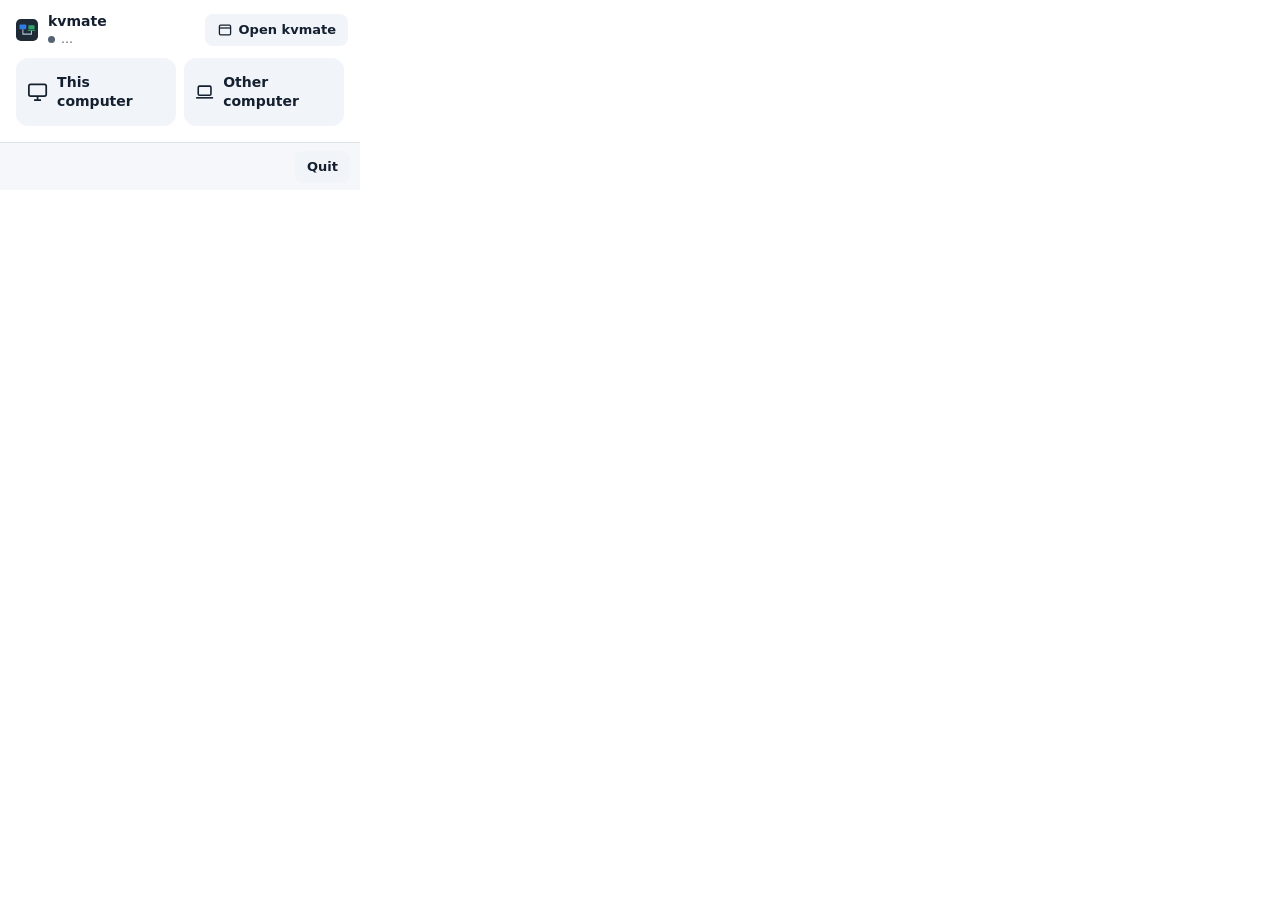
<file: crates/hub/ui/panel.html>
<!doctype html>
<html lang="en">
<head>
  <meta charset="utf-8">
  <meta name="viewport" content="width=device-width, initial-scale=1">
  <title>kvmate</title>
  <link rel="stylesheet" href="shared/base.css">
  <link rel="stylesheet" href="panel/panel.css">
  <script type="module" src="panel/panel.js" blocking="render"></script>
</head>
<body>
  <div id="panel">
    <header>
      <svg class="logo" width="22" height="22" viewBox="0 0 32 32" aria-hidden="true"><rect width="32" height="32" rx="7" fill="#1F2A37"/><rect x="5" y="8" width="10" height="7" rx="1.5" fill="#2F7DE1"/><rect x="18" y="9" width="9" height="6" rx="1.2" fill="#2FA36B"/><path d="M17 16.5h11" stroke="#2FA36B" stroke-width="1.5"/><path d="M10 15v7h12.5v-5" stroke="#AFC3D6" stroke-width="1.5" fill="none"/></svg>
      <span class="title"><b>kvmate</b><span id="state" class="state"><i></i><span id="state-text">…</span></span></span>
      <span class="grow"></span>
      <button id="open" class="small" title="Open the kvmate window">
        <svg width="16" height="16" viewBox="0 0 20 20" fill="none" stroke="currentColor" stroke-width="1.6" aria-hidden="true"><rect x="3" y="4" width="14" height="12" rx="1.5"/><path d="M3 7.5h14"/></svg>
        Open kvmate
      </button>
    </header>

    <div id="banner" class="banner" hidden>
      <b id="banner-title"></b>
      <span id="banner-text"></span>
      <button id="banner-action" class="small light" hidden></button>
    </div>

    <section id="main-view">
      <div class="targets" role="group" aria-label="Keyboard and mouse">
        <button id="t-here" class="target" data-target="pc">
          <svg width="24" height="24" viewBox="0 0 20 20" fill="none" stroke="currentColor" stroke-width="1.5" aria-hidden="true"><rect x="2.5" y="3.5" width="15" height="10" rx="1.5"/><path d="M7 17h6M10 13.5V17"/></svg>
          <span><b>This computer</b><small id="t-here-sub"></small></span>
        </button>
        <button id="t-other" class="target" data-target="laptop">
          <svg width="24" height="24" viewBox="0 0 20 20" fill="none" stroke="currentColor" stroke-width="1.5" aria-hidden="true"><rect x="4" y="4.5" width="12" height="8.5" rx="1.2"/><path d="M2 15.5h16"/></svg>
          <span><b>Other computer</b><small id="t-other-sub"></small></span>
        </button>
      </div>

      <div id="rows" class="rows"></div>
    </section>

    <section id="sub-view" hidden>
      <button id="back" class="back">
        <svg width="16" height="16" viewBox="0 0 20 20" fill="none" stroke="currentColor" stroke-width="1.8" aria-hidden="true"><path d="M12 5l-5 5 5 5"/></svg>
        <span id="sub-title"></span>
      </button>
      <div id="sub-body"></div>
    </section>

    <footer>
      <span id="foot"></span>
      <button id="quit" class="small">Quit</button>
    </footer>
  </div>
</body>
</html>
</file>
<file: crates/hub/ui/shared/base.css>
/* The theme is always set on <html> (applyTheme in dom.js), so the stylesheets handle only light
   and dark. */
:root {
  color-scheme: light;
  --here: #1e6bd0;
  --other: #1e7f50;
  --here-line: #2f7de1;
  --other-line: #2fa36b;
}

:root[data-theme="dark"] {
  color-scheme: dark;
  --here: #2c6fd6;
  --other: #1f8a5b;
  --here-line: #4d9bff;
  --other-line: #3ccb8a;
}

* {
  box-sizing: border-box;
}

[hidden] {
  display: none !important;
}

html,
body {
  margin: 0;
  background: var(--bg);
  color: var(--text);
  font: 14px/20px "Segoe UI Variable Text", "Segoe UI", system-ui, -apple-system, sans-serif;
}

button,
select,
input {
  font: inherit;
  color: inherit;
}

button {
  cursor: pointer;
}

button:disabled {
  cursor: default;
}

.ico {
  fill: none;
  stroke: currentColor;
  stroke-width: 1.5;
  stroke-linecap: round;
  stroke-linejoin: round;
  flex-shrink: 0;
}

.grow {
  flex: 1;
}

.tgl {
  --tgl-w: 40px;
  appearance: none;
  width: var(--tgl-w);
  height: 22px;
  margin: 0;
  flex-shrink: 0;
  border-radius: 11px;
  background: var(--idle);
  position: relative;
  cursor: pointer;
}

.tgl::before {
  content: "";
  position: absolute;
  top: 3px;
  left: 3px;
  width: 16px;
  height: 16px;
  border-radius: 50%;
  background: #ffffff;
  transition: left 0.15s;
}

.tgl:checked {
  background: var(--here);
}

.tgl:checked::before {
  left: calc(var(--tgl-w) - 19px);
}

.levels {
  display: flex;
  align-items: flex-end;
}

.levels button {
  padding: 0 2px;
  display: flex;
  align-items: flex-end;
  border: 0;
  border-radius: 4px;
  background: transparent;
}

.levels i {
  display: block;
  width: 100%;
  border-radius: 2px;
  background: var(--idle);
}

.levels button.on i {
  background: var(--here-line);
}

.lane {
  position: relative;
  overflow: hidden;
}

.lane::before {
  content: "";
  position: absolute;
  top: 0;
  bottom: 0;
  left: calc(-1 * var(--stripe));
  right: calc(-1 * var(--stripe));
  background: var(--flow, none);
}

@keyframes flow-left {
  to { transform: translateX(calc(-1 * var(--stripe))); }
}

@keyframes flow-right {
  to { transform: translateX(var(--stripe)); }
}

@media (prefers-reduced-motion: reduce) {
  .lane::before { animation: none !important; }
}
</file>
<file: crates/hub/ui/panel/panel.css>
:root {
  --bg: #ffffff;
  --surface: #f1f4f8;
  --hover: #e8edf3;
  --text: #142030;
  --muted: #556375;
  --line: rgba(20, 32, 48, 0.09);
  --foot: #f5f7fa;
  --here-sub: #dce9fb;
  --other-sub: #d7f2e5;
  --idle: #dde3ea;
  --dim: #9aa6b3;
  --warn: #9a5b00;
  --warn-bg: #fff4db;
  --info-bg: #eaf2fc;
  --radio: #1e6bd0;
}

:root[data-theme="dark"] {
  --bg: #1b2430;
  --surface: #243142;
  --hover: #2b3a4e;
  --text: #e8eef4;
  --muted: #9fb0c2;
  --line: rgba(255, 255, 255, 0.08);
  --foot: #151d27;
  --idle: #334256;
  --dim: #5c6b7e;
  --warn: #f5c35b;
  --warn-bg: #4a3b16;
  --info-bg: #1d3a63;
  --radio: #8ec0ff;
}

html,
body {
  overflow: hidden;
  user-select: none;
}

#panel {
  width: 360px;
  display: flex;
  flex-direction: column;
}

header {
  display: flex;
  align-items: center;
  gap: 10px;
  padding: 12px 12px 10px 16px;
}

.title {
  display: flex;
  flex-direction: column;
  line-height: 18px;
}

.state {
  display: flex;
  align-items: center;
  gap: 6px;
  font-size: 12px;
  white-space: nowrap;
  color: var(--state, var(--muted));
}

.state i {
  width: 7px;
  height: 7px;
  border-radius: 50%;
  background: var(--state, var(--muted));
}

.state.here { --state: var(--here-line); }
.state.other { --state: var(--other-line); }
.state.warn { --state: var(--warn); }

#open {
  display: inline-flex;
  align-items: center;
  gap: 6px;
}

.banner {
  margin: 0 16px 12px;
  padding: 10px 12px;
  border-radius: 10px;
  background: var(--warn-bg);
  display: flex;
  flex-direction: column;
  gap: 2px;
}

.banner.info {
  background: var(--info-bg);
}

.banner span {
  font-size: 13px;
}

.banner button {
  align-self: flex-start;
  margin-top: 8px;
}

.targets {
  display: grid;
  grid-template-columns: 1fr 1fr;
  gap: 8px;
  padding: 0 16px 6px;
}

.target {
  height: 68px;
  display: flex;
  align-items: center;
  gap: 8px;
  padding: 0 10px;
  border: 0;
  border-radius: 12px;
  background: var(--surface);
  text-align: left;
}

.target:hover:not(:disabled) {
  background: var(--hover);
}

.target span {
  display: flex;
  flex-direction: column;
  min-width: 0;
}

.target b {
  font-size: 14px;
  font-weight: 600;
  line-height: 19px;
}

.target small {
  font-size: 12px;
  color: var(--muted);
}

.target.active {
  color: #ffffff;
}

#t-here.active { background: var(--here); }
#t-other.active { background: var(--other); }
#t-here.active small { color: var(--here-sub); }
#t-other.active small { color: var(--other-sub); }

.target:disabled {
  opacity: 0.5;
}

.rows {
  display: flex;
  flex-direction: column;
  padding: 2px 6px 8px;
}

.row {
  min-height: 48px;
  display: flex;
  align-items: center;
  gap: 12px;
  padding: 4px 10px;
  border: 0;
  border-radius: 10px;
  background: transparent;
  text-align: left;
}

.row:hover {
  background: var(--surface);
}

.row > .ico {
  stroke: var(--muted);
}

.row .text {
  flex: 1;
  min-width: 0;
  display: flex;
  flex-direction: column;
}

.row b {
  font-weight: 600;
}

.row small {
  font-size: 12px;
  color: var(--muted);
  white-space: nowrap;
  overflow: hidden;
  text-overflow: ellipsis;
}

.chev {
  stroke-width: 1.8;
}

.lanes {
  display: flex;
  align-items: center;
  gap: 4px;
  flex-shrink: 0;
}

.lanes .end {
  stroke: var(--dim);
  stroke-width: 1.8;
  stroke-linecap: butt;
}

.lane {
  --stripe: 12px;
  width: 26px;
  height: 2px;
  border-radius: 1px;
  background: var(--dim);
  opacity: 0.6;
}

.lanes .dot {
  width: 7px;
  height: 7px;
  border-radius: 50%;
  background: var(--text);
}

.l-none .left,
.r-none .right {
  visibility: hidden;
}

.l-in .left,
.l-out .left,
.r-in .right,
.r-out .right {
  height: 4px;
  border-radius: 2px;
  opacity: 1;
  background: none;
}

.l-in .left,
.l-out .left { --flow: repeating-linear-gradient(90deg, var(--here-line) 0 6px, transparent 6px 12px); }
.r-in .right,
.r-out .right { --flow: repeating-linear-gradient(90deg, var(--other-line) 0 6px, transparent 6px 12px); }
.l-in .left::before,
.r-out .right::before { animation: flow-right 0.8s linear infinite; }
.l-out .left::before,
.r-in .right::before { animation: flow-left 0.8s linear infinite; }
.l-in .here,
.l-out .here { stroke: var(--here-line); }
.r-in .other,
.r-out .other { stroke: var(--other-line); }

#sub-view {
  display: flex;
  flex-direction: column;
  gap: 2px;
  padding: 0 10px 12px;
}

#sub-body {
  display: flex;
  flex-direction: column;
  gap: 2px;
}

.back {
  align-self: flex-start;
  display: flex;
  align-items: center;
  gap: 6px;
  height: 34px;
  padding: 0 8px;
  border: 0;
  border-radius: 8px;
  background: transparent;
  font-weight: 600;
}

.back:hover {
  background: var(--surface);
}

.group {
  margin: 10px 12px 2px;
  font-size: 12px;
  font-weight: 600;
  color: var(--muted);
}

.note {
  margin: 2px 12px 4px;
  font-size: 12px;
  line-height: 17px;
  color: var(--muted);
}

.note.line {
  margin: 6px 12px;
}

.note.strong {
  color: var(--text);
  font-size: 13px;
}

.note.error {
  color: var(--warn);
}

.radio {
  min-height: 44px;
  display: flex;
  align-items: center;
  gap: 12px;
  padding: 4px 12px;
  border: 0;
  border-radius: 10px;
  background: transparent;
  text-align: left;
}

.radio:hover:not(:disabled) {
  background: var(--surface);
}

.radio:disabled {
  opacity: 0.5;
}

.radio i {
  width: 18px;
  height: 18px;
  flex-shrink: 0;
  border-radius: 50%;
  border: 1.5px solid var(--muted);
}

.radio.on i {
  border: 5px solid var(--radio);
}

.radio > span {
  display: flex;
  flex-direction: column;
  min-width: 0;
}

.radio small,
.plain small {
  font-size: 12px;
  line-height: 16px;
  color: var(--muted);
}

.radio.device {
  min-height: 36px;
}

.radio.device i {
  width: 16px;
  height: 16px;
}

.radio.device.on i {
  border-width: 4px;
}

.plain {
  min-height: 46px;
  display: flex;
  align-items: center;
  justify-content: space-between;
  gap: 10px;
  padding: 4px 12px;
  border-radius: 10px;
}

label.plain {
  cursor: pointer;
}

label.plain:hover {
  background: var(--surface);
}

.plain > span {
  display: flex;
  flex-direction: column;
  min-width: 0;
}

.tgl {
  --tgl-w: 38px;
}

.levels {
  gap: 2px;
}

.levels button {
  width: 13px;
  height: 28px;
}

.levels button:hover {
  background: var(--surface);
}

.buttons {
  display: flex;
  gap: 8px;
  padding: 2px 12px 4px;
}

.link {
  align-self: flex-start;
  margin: 8px 6px 0;
  padding: 4px 6px;
  border: 0;
  border-radius: 6px;
  background: transparent;
  color: var(--radio);
  font-size: 13px;
}

.link:hover {
  background: var(--surface);
}

footer {
  height: 48px;
  display: flex;
  align-items: center;
  gap: 8px;
  padding: 0 10px 0 16px;
  background: var(--foot);
  border-top: 1px solid var(--line);
}

#foot {
  flex: 1;
  font-size: 12px;
  color: var(--muted);
}

.small {
  height: 32px;
  padding: 0 12px;
  border: 0;
  border-radius: 8px;
  background: var(--surface);
  font-weight: 600;
  font-size: 13px;
  white-space: nowrap;
}

.small:hover:not(:disabled) {
  background: var(--hover);
}

.small:disabled {
  opacity: 0.5;
}

.small.primary {
  background: var(--here);
  color: #ffffff;
}

.small.light {
  background: var(--bg);
}
</file>
